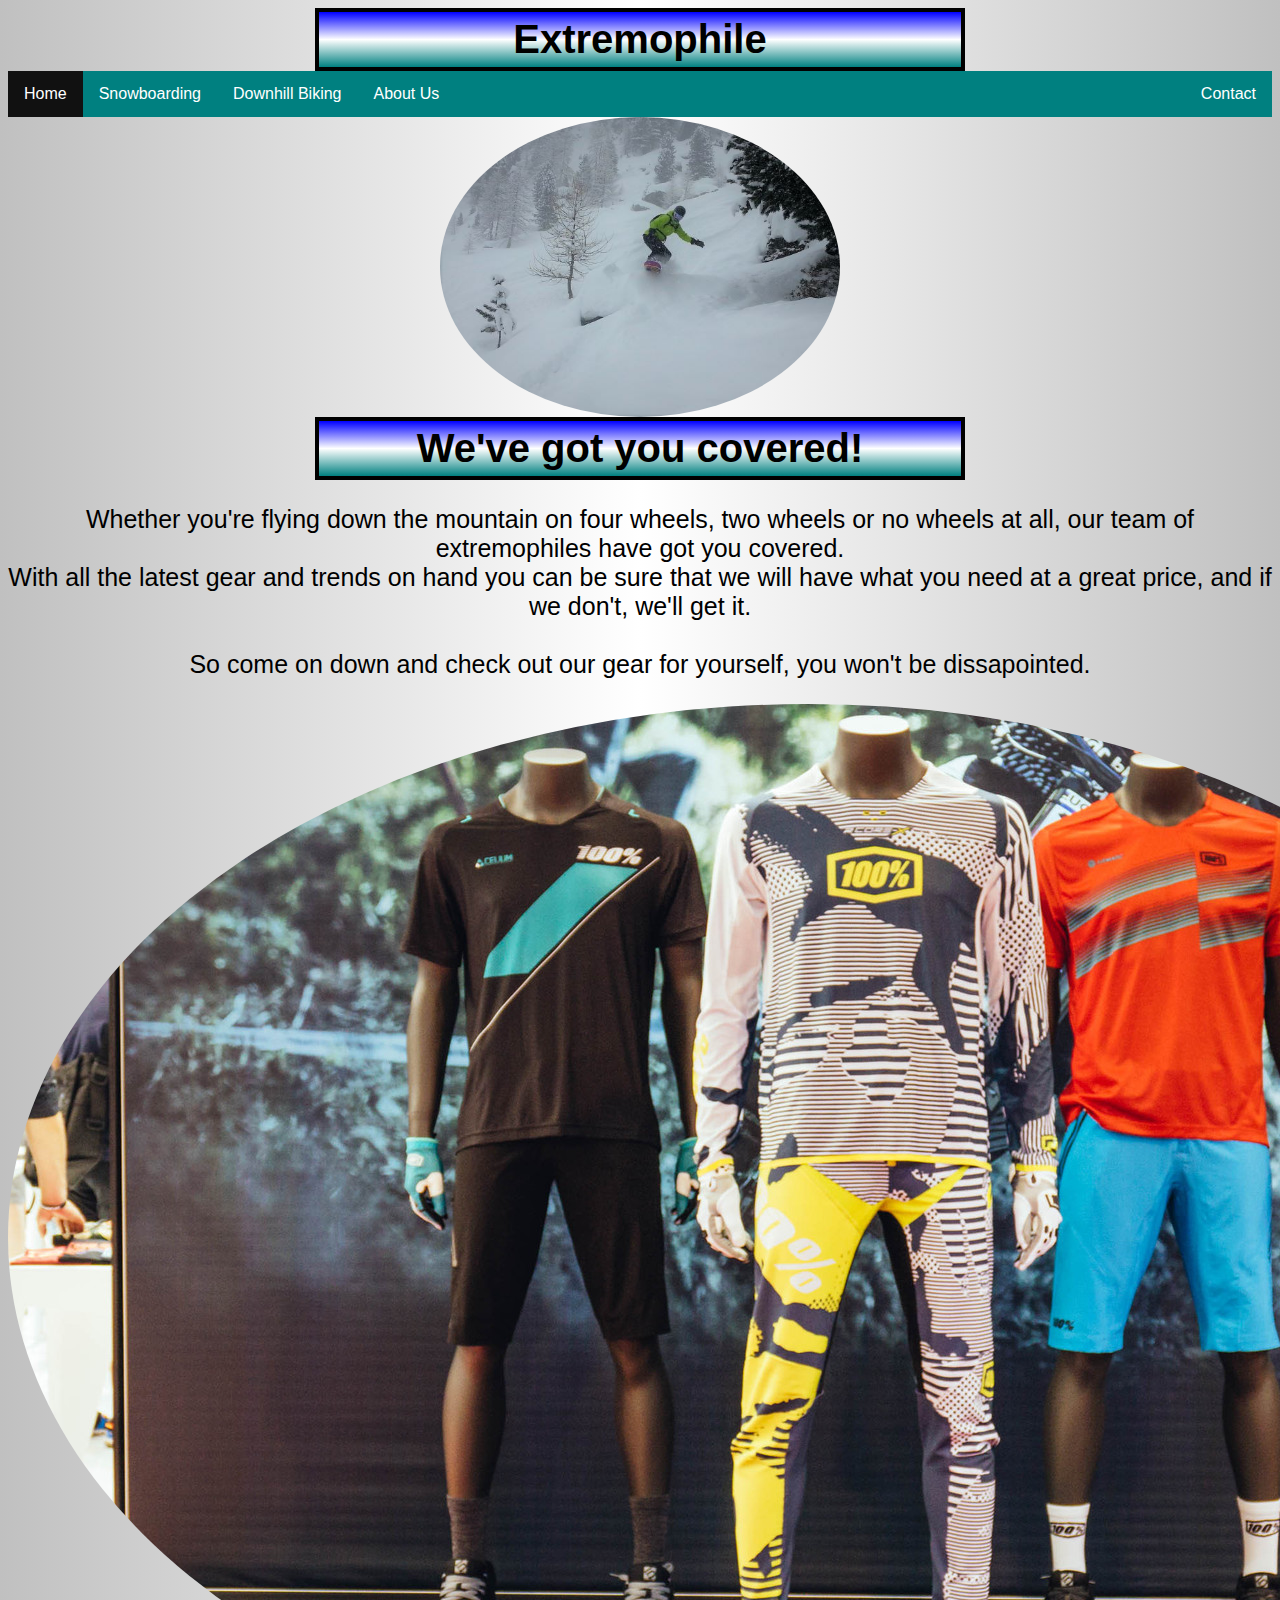
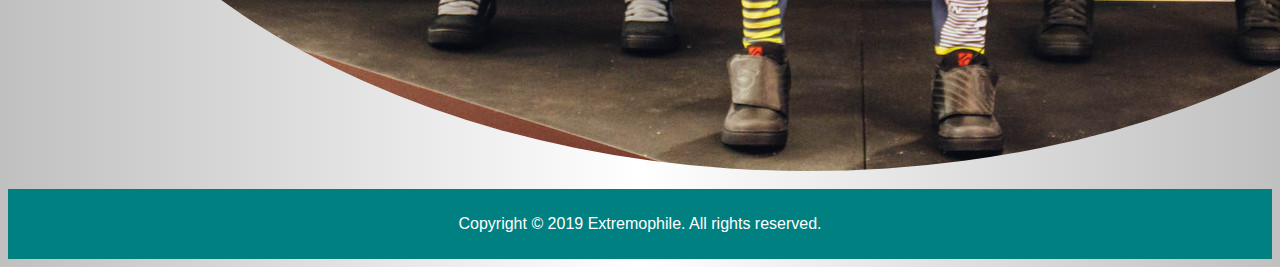
<file: index.html>
<!DOCTYPE html>
<html lang="en">

<head>
<title>Extremophile</title>

<link rel="icon" href="images/logo.png" type="image/ico" />
<link rel="stylesheet" href="StyleSheet.css" type="text/css" />

<meta charset="UTF-8">
<meta name="description" content="Extreme sport store.">
<meta name="keywords" content="Sports, Extreme, Snowboarding, Downhill biking, Skateboarding">
<meta name="author" content="Dustin Busmer">

</head>

<body>

	<main>

		<header>
			<h1>Extremophile</h1>
		</header>

		<nav>
			<ul>
				<li><a class="active" href="index.html">Home</a></li>
				<li><a href="Snowboarding.html">Snowboarding</a></li>
				<li><a href="DownhillBiking.html">Downhill Biking</a></li>
				<li><a href="AboutUs.html">About Us</a></li>
				<li style="float:right"><a href="Contact.html">Contact</a></li> <!-- Used inline styling to keep the contact right and everything else left -->
			</ul>
		</nav>
		
		<section>
			<img src="images/SnowboardingSmall.jpg" class="indeximg" alt="Snowbarding" style="width:400px;height:300px;">
			
			<h2>We've got you covered!</h2>
			<p id="indexp1">Whether you're flying down the mountain on four wheels, two wheels or no wheels at all, our team of extremophiles have got you covered.<br>
			With all the latest gear and trends on hand you can be sure that we will have what you need at a great price, and if we don't, we'll get it.
			<br>
			<br>
			So come on down and check out our gear for yourself, you won't be dissapointed.</p>

			<img src="images/MountainbikeGear.jpg" class="indeximg" alt="Mountainbike Gear">
			<br>
		</section>

	</main>

<footer>
	<p>Copyright &#169; 2019 Extremophile. All rights reserved.</p>
</footer>

</body>
</html>
</file>
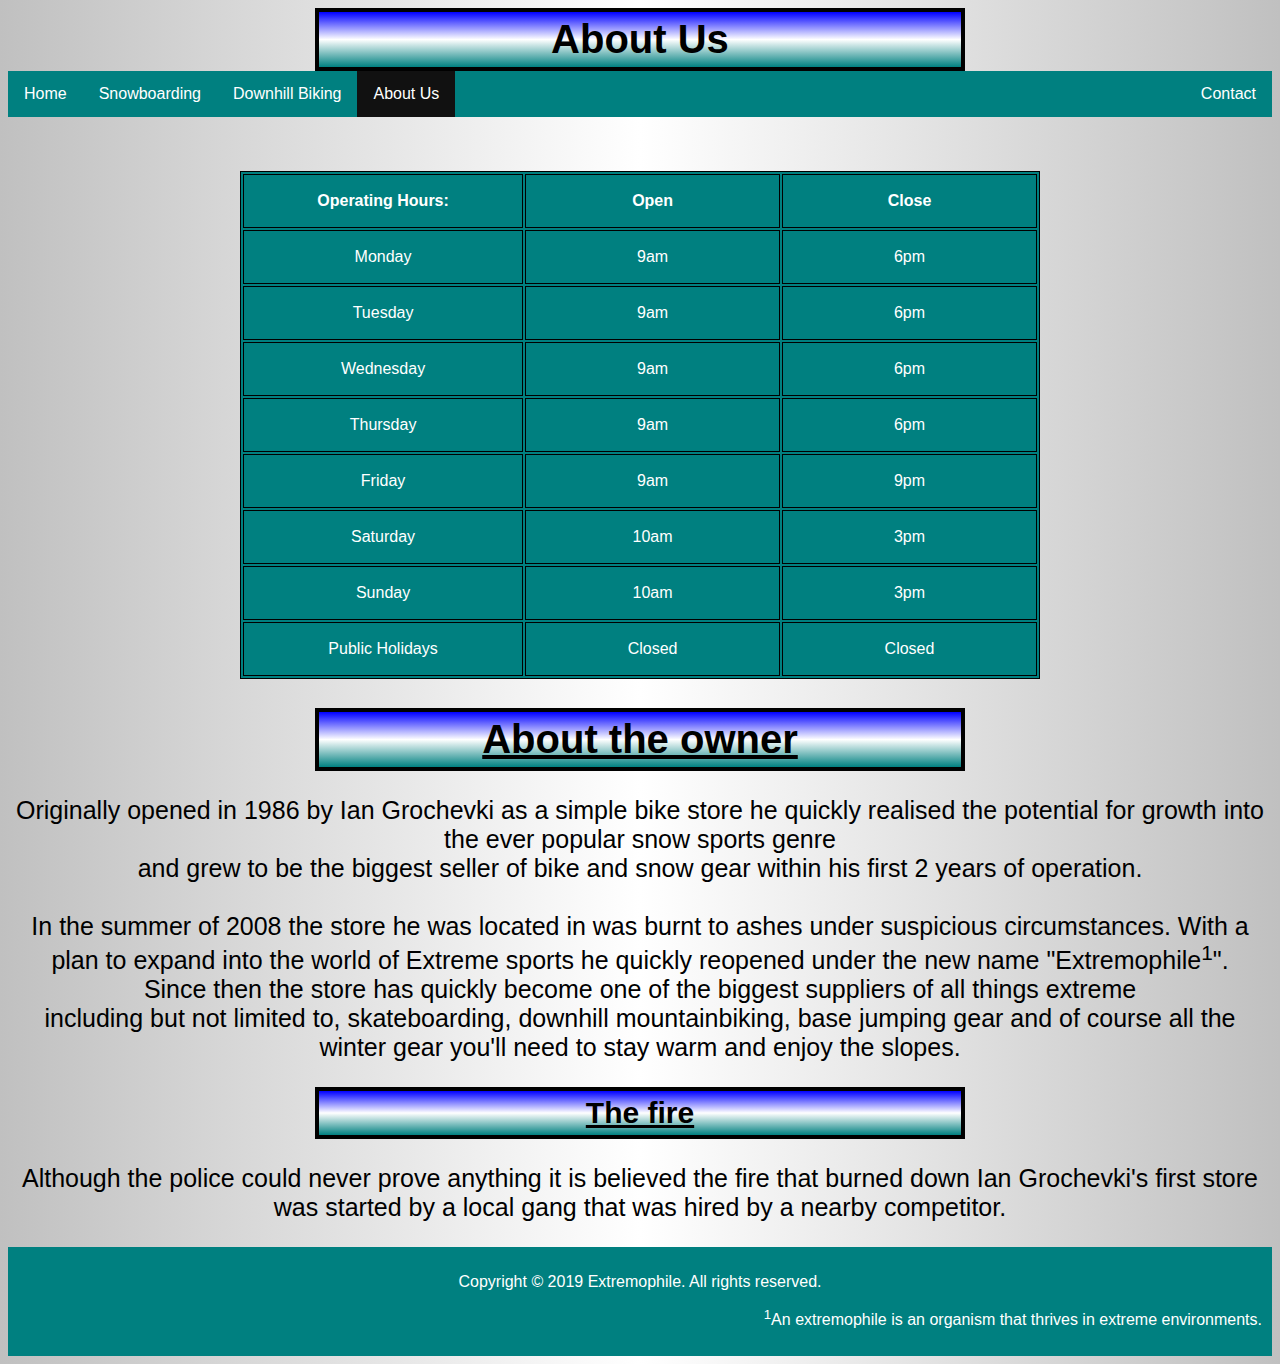
<file: AboutUs.html>
<!DOCTYPE html>
<html lang="en">

<head>
<title>About Us</title>

<link rel="icon" href="images/logo.png" type="image/ico" />
<link rel="stylesheet" href="StyleSheet.css" type="text/css" />

<meta charset="UTF-8">
<meta name="description" content="Extreme sport store.">
<meta name="keywords" content="Sports, Extreme, Opening hours">
<meta name="author" content="Dustin Busmer">

</head>

<body>

	<main>

		<header>
			<h1>About Us</h1>
		</header>

		<nav>
			<ul>
				<li><a href="index.html">Home</a></li>
				<li><a href="Snowboarding.html">Snowboarding</a></li>
				<li><a href="DownhillBiking.html">Downhill Biking</a></li>
				<li><a class="active" href="AboutUs.html">About Us</a></li>
				<li style="float:right"><a href="Contact.html">Contact</a></li>
			</ul>
		</nav>
		
		<br>
		<br>
		<br>
		
		<table class="center">
			<tr>
				<th>Operating Hours:</th>
				<th>Open</th>
				<th>Close</th>
			</tr>
			<tr>
				<td>Monday</td>
				<td>9am</td>
				<td>6pm</td>
			</tr>
			<tr>
				<td>Tuesday</td>
				<td>9am</td>
				<td>6pm</td>
			</tr>
			<tr>
				<td>Wednesday</td>
				<td>9am</td>
				<td>6pm</td>
			</tr>
			<tr>
				<td>Thursday</td>
				<td>9am</td>
				<td>6pm</td>
			</tr>
			<tr>
				<td>Friday</td>
				<td>9am</td>
				<td>9pm</td>
			</tr>
			<tr>
				<td>Saturday</td>
				<td>10am</td>
				<td>3pm</td>
			</tr>
			<tr>
				<td>Sunday</td>
				<td>10am</td>
				<td>3pm</td>
			</tr>
			<tr>
				<td>Public Holidays</td>
				<td>Closed</td>
				<td>Closed</td>
			</tr>
		</table>
			
		<article id="owner">
			<br>
			
			<h2 id="ownerHead">About the owner</h2>
			
			<p>Originally opened in 1986 by Ian Grochevki as a simple bike store he quickly realised the potential for growth into the ever popular snow sports genre<br>
			 and grew to be the biggest seller of bike and snow gear within his first 2 years of operation.<br>
			 <br>
			 In the summer of 2008 the store he was located in was burnt to ashes under suspicious circumstances. With a plan to expand into the world of Extreme sports he quickly reopened under the new name "Extremophile<sup>1</sup>". <br>
			 Since then the store has quickly become one of the biggest suppliers of all things extreme<br>
			 including but not limited to, skateboarding, downhill mountainbiking, base jumping gear and of course all the winter gear you'll need to stay warm and enjoy the slopes.</p>
			
			<aside>
				<h2 id="theFire">The fire</h2>
				<p>Although the police could never prove anything it is believed the fire that burned down Ian Grochevki's first store was started by a local gang that was hired by a nearby competitor.</p>
			</aside>
			
		</article>	
		
	</main>

<footer>
	<p>Copyright &#169; 2019 Extremophile. All rights reserved.</p> <p id="extremophile"><sup>1</sup>An extremophile is an organism that thrives in extreme environments.</p>
</footer>

</body>
</html>
</file>
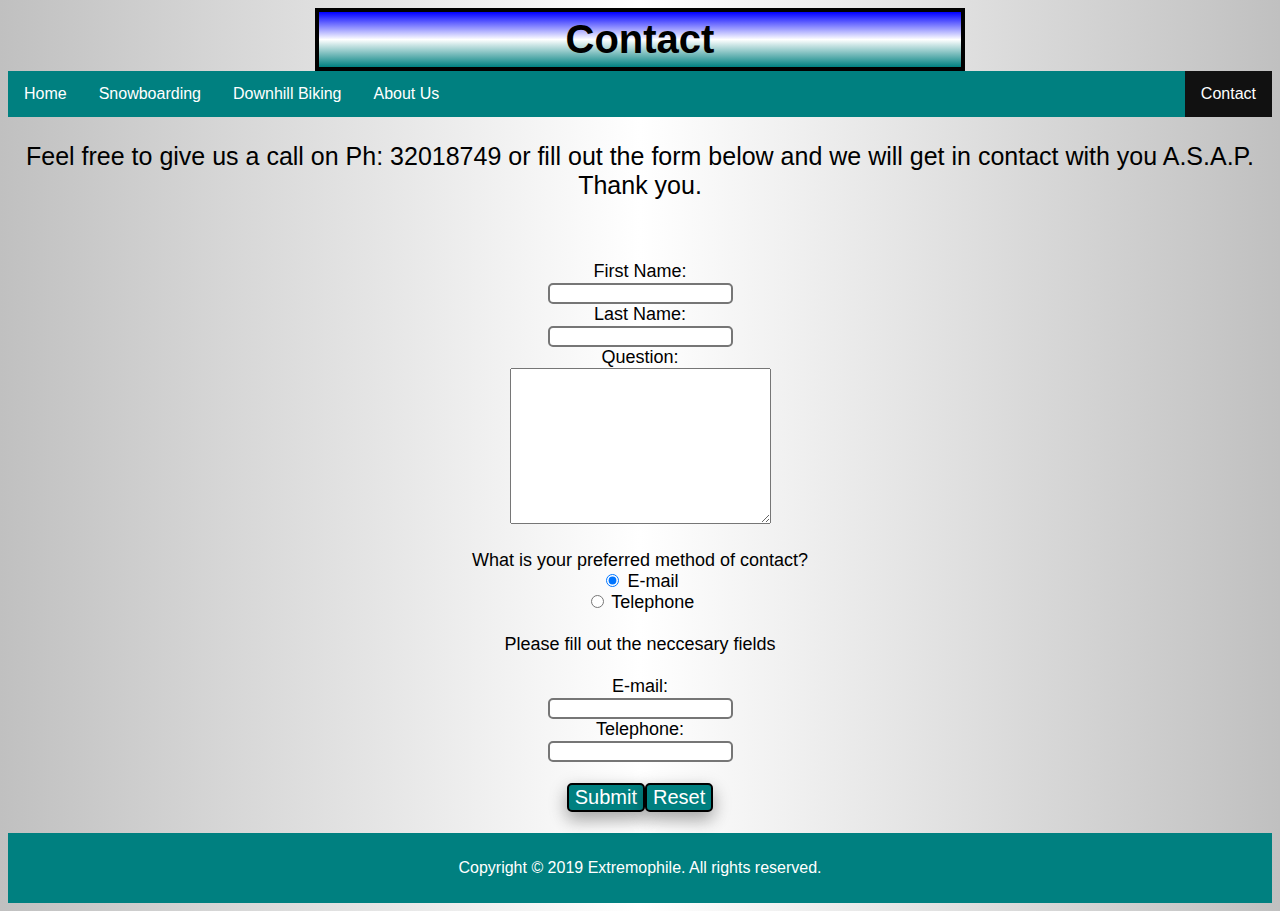
<file: Contact.html>
<!DOCTYPE html>
<html lang="en">

<head>
<title>Contact</title>

<link rel="icon" href="images/logo.png" type="image/ico" />
<link rel="stylesheet" href="StyleSheet.css" type="text/css" />

<meta charset="UTF-8">
<meta name="description" content="Extreme sport store.">
<meta name="keywords" content="Sports, Extreme, Contact">
<meta name="author" content="Dustin Busmer">

</head>

<body>

	<main>

		<header>
			<h1>Contact</h1>
		</header>

		<nav>
			<ul>
				<li><a href="index.html">Home</a></li>
				<li><a href="Snowboarding.html">Snowboarding</a></li>
				<li><a href="DownhillBiking.html">Downhill Biking</a></li>
				<li><a href="AboutUs.html">About Us</a></li>
				<li style="float:right"><a class="active" href="Contact.html">Contact</a></li> 
			</ul>
		</nav>
		<p id="contactP">Feel free to give us a call on Ph: 32018749 or fill out the form below and we will get in contact with you A.S.A.P. Thank you.</p>
		
		<br>
		<br>
		
		<div id="contactForm">
			<form action="Response.html" method="get">
				First Name:<br>
				<input type="text" name="firstname" required><br>
				Last Name:<br>
				<input type="text" name="lastname" required><br>
				Question:<br>
				<textarea name="question" rows="10" cols="30"></textarea><br>
				<br>
				What is your preferred method of contact?<br>
				<input type="radio" name="respond" value="email" checked> E-mail<br>
				<input type="radio" name="respond" value="phone"> Telephone<br>
				<br>
				Please fill out the neccesary fields<br>
				<br>
				E-mail:<br>
				<input type="email" name="email" required><br>
				Telephone:<br>
				<input type="number" name="telephone" required><br>
				<br>
				<input class="form-button" type="submit" value="Submit"><input class="form-button" type="reset"><br>
				<br>
			</form>
		</div>

	</main>

<footer>
	<p>Copyright &#169; 2019 Extremophile. All rights reserved.</p>
</footer>

</body>
</html>
</file>
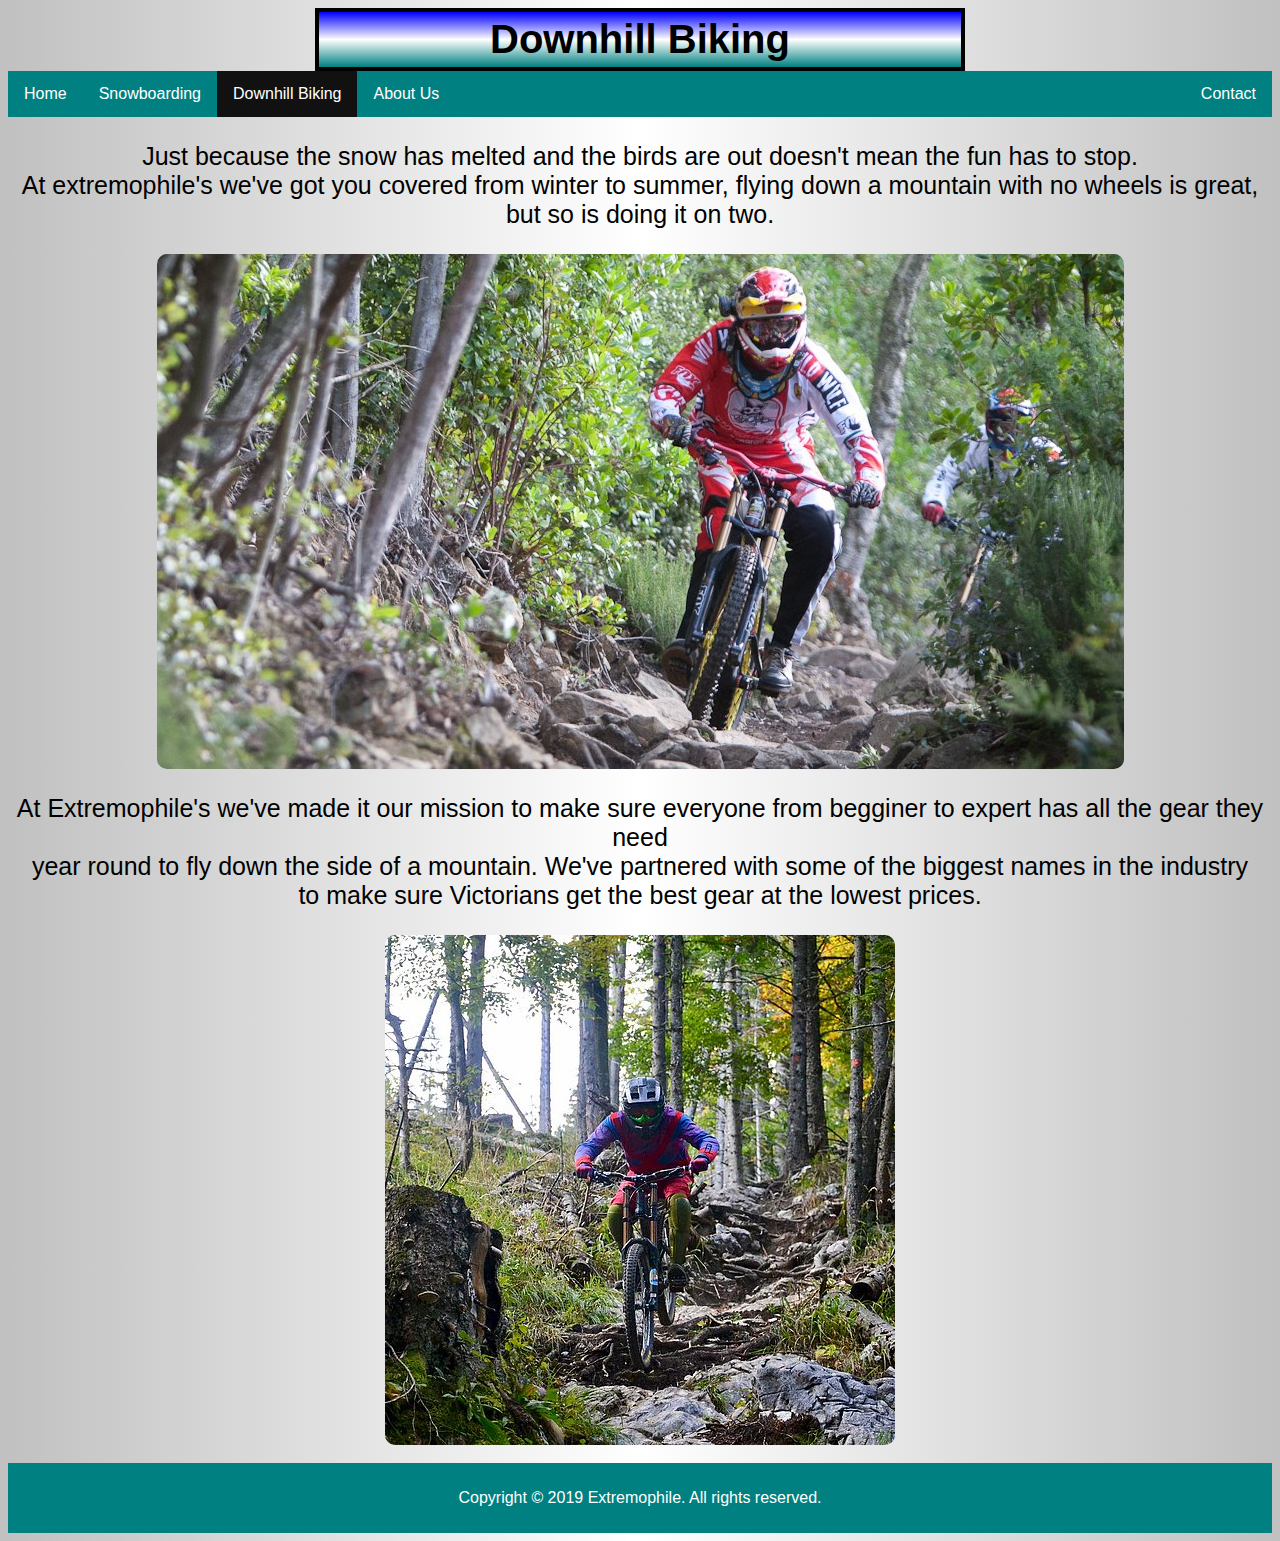
<file: DownhillBiking.html>
<!DOCTYPE html>
<html lang="en">

<head>
<title>Downhill Biking</title>

<link rel="icon" href="images/logo.png" type="image/ico" />
<link rel="stylesheet" href="StyleSheet.css" type="text/css" />

<meta charset="UTF-8">
<meta name="description" content="Extreme sport store.">
<meta name="keywords" content="Sports, Extreme, Downhill biking">
<meta name="author" content="Dustin Busmer">

</head>

<body>

	<main>

		<header>
			<h1>Downhill Biking</h1>
		</header>

		<nav>
			<ul>
				<li><a href="index.html">Home</a></li>
				<li><a href="Snowboarding.html">Snowboarding</a></li>
				<li><a class="active" href="DownhillBiking.html">Downhill Biking</a></li>
				<li><a href="AboutUs.html">About Us</a></li>
				<li style="float:right"><a href="Contact.html">Contact</a></li>
			</ul>
		</nav>
		
		<p class="downhillPara">Just because the snow has melted and the birds are out doesn't mean the fun has to stop.<br>
		At extremophile's we've got you covered from winter to summer, flying down a mountain with no wheels is great, but so is doing it on two.<br></p>
		
		<img src="images/Downhill1.jpg" class="downhillImg" alt="Downhill Mountainbiking">
		
		<p class="downhillPara">At Extremophile's we've made it our mission to make sure everyone from begginer to expert has all the gear they need<br>
		year round to fly down the side of a mountain. We've partnered with some of the biggest names in the industry<br> 
		to make sure Victorians get the best gear at the lowest prices.</p>
		
		<img src="images/Downhill2.jpg" class="downhillImg" alt="Downhill Mountainbiking">
		<br>

	</main>

<footer>
	<p>Copyright &#169; 2019 Extremophile. All rights reserved.</p>
</footer>

</body>
</html>
</file>
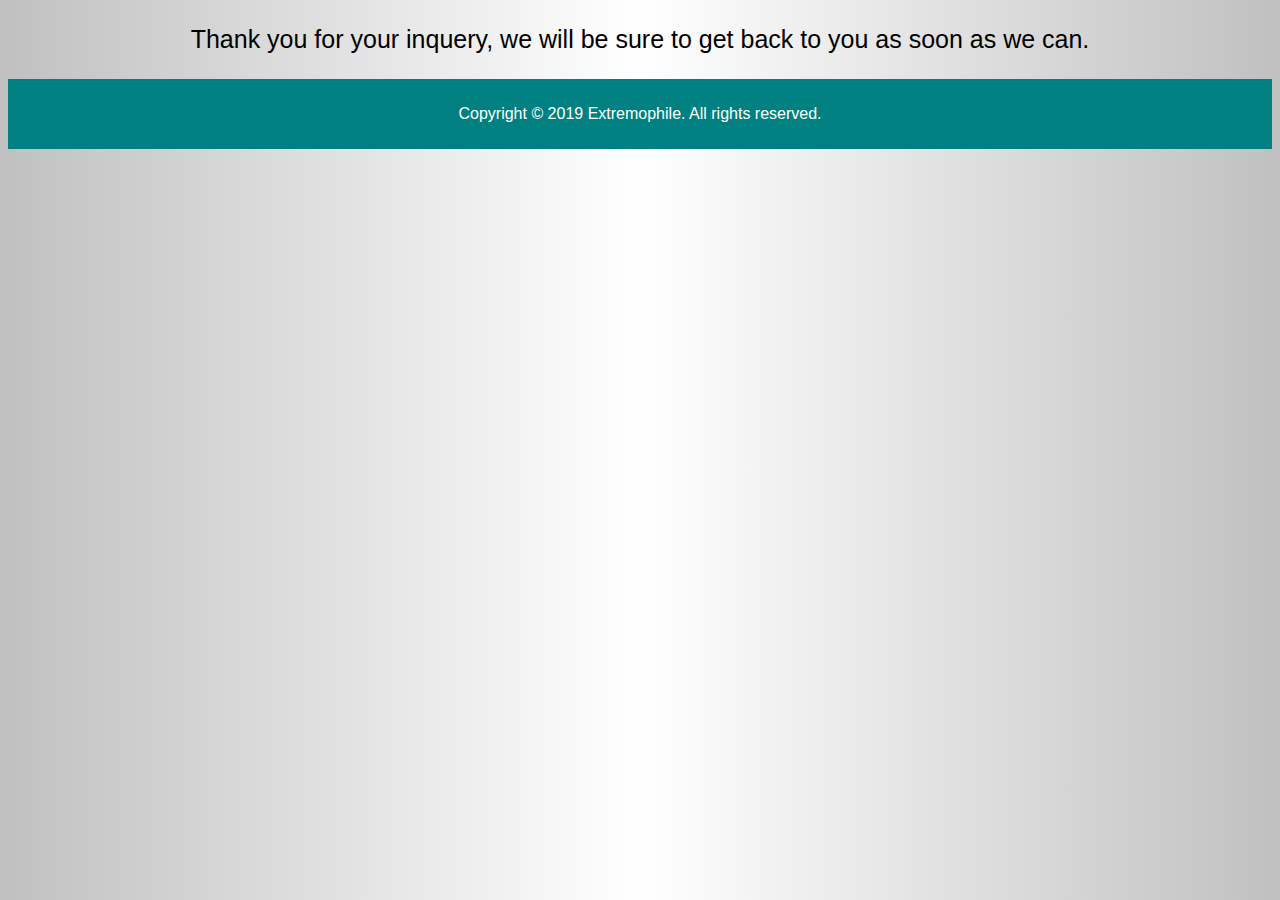
<file: Response.html>
<!DOCTYPE html>
<html lang="en">

<head>
<title>Response</title>

<link rel="icon" href="images/logo.png" type="image/ico" />
<link rel="stylesheet" href="StyleSheet.css" type="text/css" />

</head>

<body>
	<p id="response">Thank you for your inquery, we will be sure to get back to you as soon as we can.</p>

	<footer>
		<p>Copyright &#169; 2019 Extremophile. All rights reserved.</p>
	</footer>
	
</body>

</html>
</file>
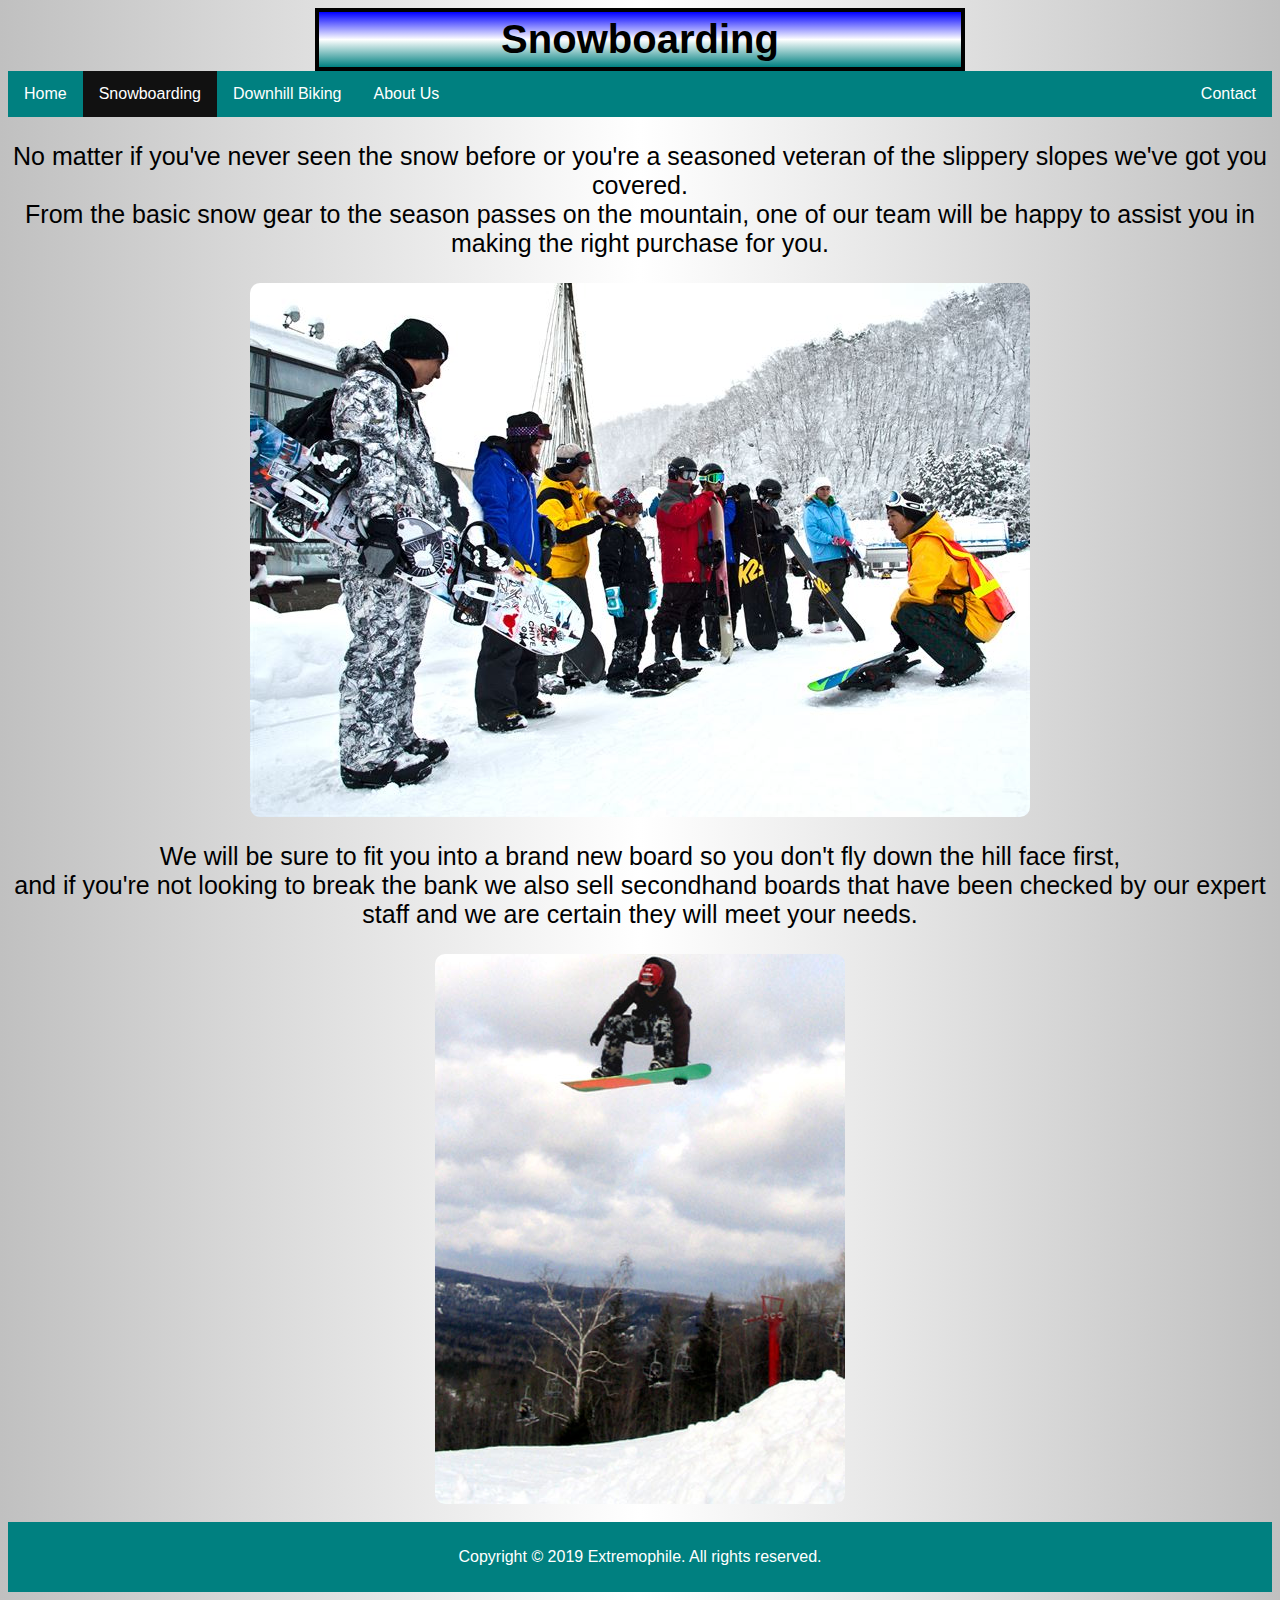
<file: Snowboarding.html>
<!DOCTYPE html>
<html lang="en">

<head>
<title>Snowboarding</title>

<link rel="icon" href="images/logo.png" type="image/ico" />
<link rel="stylesheet" href="StyleSheet.css" type="text/css" />

<meta charset="UTF-8">
<meta name="description" content="Extreme sport store.">
<meta name="keywords" content="Sports, Extreme, Snowboarding">
<meta name="author" content="Dustin Busmer">

</head>

<body>

	<main>

		<header>
			<h1>Snowboarding</h1>
		</header>

		<nav>
			<ul>
				<li><a href="index.html">Home</a></li>
				<li><a class="active" href="Snowboarding.html">Snowboarding</a></li>
				<li><a href="DownhillBiking.html">Downhill Biking</a></li>
				<li><a href="AboutUs.html">About Us</a></li>
				<li style="float:right"><a href="Contact.html">Contact</a></li>
			</ul>
		</nav>
		
		<p class="snowBPara">No matter if you've never seen the snow before or you're a seasoned veteran of the slippery slopes we've got you covered.<br>
		From the basic snow gear to the season passes on the mountain, one of our team will be happy to assist you in making the right purchase for you.<br></p>
		
		<img src="images/BSnowboard.JPG" class="snowBimg" alt="Beginner Snowboarders">
		
		<p class="snowBPara">We will be sure to fit you into a brand new board so you don't fly down the hill face first, <br>
		and if you're not looking to break the bank we also sell secondhand boards that have been checked by our expert staff and we are certain they will meet your needs.</p>
			
		<img src="images/ExSnowboard.jpg" class="snowBimg" alt="Expert Snowboarder">
		<br>
		
	</main>

<footer>
	<p>Copyright &#169; 2019 Extremophile. All rights reserved.</p>
</footer>

</body>
</html>
</file>
<file: StyleSheet.css>
html
{
	background-image: linear-gradient(to right, silver, white, silver); 		/*Sets background*/
	background-size: cover;
}
h1 /*Banners*/
{
	background-color: #cccccc;
	background-image: linear-gradient(blue, white, teal);
	text-align: center;
	font-size: 40px;
	font-family: tahoma, geneva, sans-serif;
	color: black;
	border-color: black;
	border-style: solid;
	border-width: 4px;
	margin: auto;
	width: 50%;
	padding: 5px;
}
h2
{
	background-color: #cccccc;
	background-image: linear-gradient(blue, white, teal);
	text-align: center;
	font-size: 40px;
	font-family: tahoma, geneva, sans-serif;
	color: black;
	border-color: black;
	border-style: solid;
	border-width: 4px;
	margin: auto;
	width: 50%;
	padding: 5px;
}
nav /* Formats the navigation bar */
{
	position: sticky; /* Fixes the nav bar to the top of the page when scrolling */
	top: 0;
	width: 100%;
}
ul/* Formats the list */
{
	list-style-type: none;
	margin: 0;
	padding: 0;
	overflow: hidden;
	background-color: teal;
}
li /* makes the tabs left to right */
{
	float: left;
}
li a /* Formats the tabs in the nav bar */
{
	display: block;
	color: white;
	font-family: verdana, geneva, sans-serif;
	text-align: center;
	padding: 14px 16px;
	text-decoration: none;
}
li a:hover:not(.active)/* Changes the colour of the tab you hover over */
{
	background-color: #fc6c85;
}
.active/* leaves the active tab a different colour */
{
	background-color: #111;
}

.indeximg /* Formats photos on index page */
{
	display: block;
	margin-left: auto;
	margin-right: auto;
	border-radius: 50%;
}

#indexp1 /* Formats the first paragraph on index */
{
	font-size: 25px;
	text-align: center;
	font-family: verdana, geneva, sans-serif;
}
footer /* Formats the footer */
{
	background-color: teal;
	padding: 10px;
	text-align: center;
	color: white;
	font-family: arial, geneva, sans-serif;
}
#owner
{
	text-align: center;
	font-size: 25px;
	font-family: arial, geneva, sans-serif;
}
#ownerHead
{
	text-decoration: underline;
	font-family: arial, geneva, sans-serif;
}
#extremophile
{
	text-align: right;
	font-family: arial, geneva, sans-serif;
}
#theFire /*Formats The Fire header*/
{
	text-decoration: underline;
	font-size: 30px;
	font-family: arial, geneva, sans-serif;
}
table, th, td /*Formats the opening hours table*/
{
	border: 1px solid black;
	height: 50px;
	width: 800px;
	text-align: center;
	font-family: verdana, geneva, sans-serif;
	background-color: teal;
	color: white;
}
table.center /* Centeres the table in the page*/
{
	margin-left: auto;
	margin-right: auto;
}

td:hover  /* Changes the colour of the cells when hovered over*/
{
	background-color: #fc6c85;
}
.snowBPara /* Formats the paragraphs on snowboarding page*/
{
	text-align: center;
	font-size: 25px;
	font-family: arial, geneva, sans-serif;
}
.snowBimg /* Formats the images on snowboarding page*/
{
	display: block;
	margin-left: auto;
	margin-right: auto;
	max-width: 100%;
	height: auto;
	border-radius: 10px;
}
.downhillPara /* Formats the paragraphs on DownhillBiking page*/
{
	text-align: center;
	font-size: 25px;
	font-family: arial, geneva, sans-serif;
}
.downhillImg /* Formats the images on DownhillBiking page*/
{
	display: block;
	margin-left: auto;
	margin-right: auto;
	max-width: 100%;
	height: auto;
	border-radius: 10px;
}
#contactP
{
	text-align: center;
	font-size: 25px;
	font-family: arial, geneva, sans-serif;
}
input/* Formats input areas form*/
{
	border-style: solid;
	border-radius: 5px;
}
#contactForm /* Formats the contact form*/
{
	text-align: center;
	font-size: 18px;
	font-family: arial, geneva, sans-serif;
}

.form-button /* Formats the sumbit/reset buttons*/
{
	background-color: teal;
	color: white;
	font-size: 20px;
	box-shadow: 0 8px 16px 0 rgba(0,0,0,0.2), 0 6px 20px 0 rgba(0,0,0,0.19);
}
#response
{
	text-align: center;
	font-size: 25px;
	font-family: arial, geneva, sans-serif;
}
</file>
